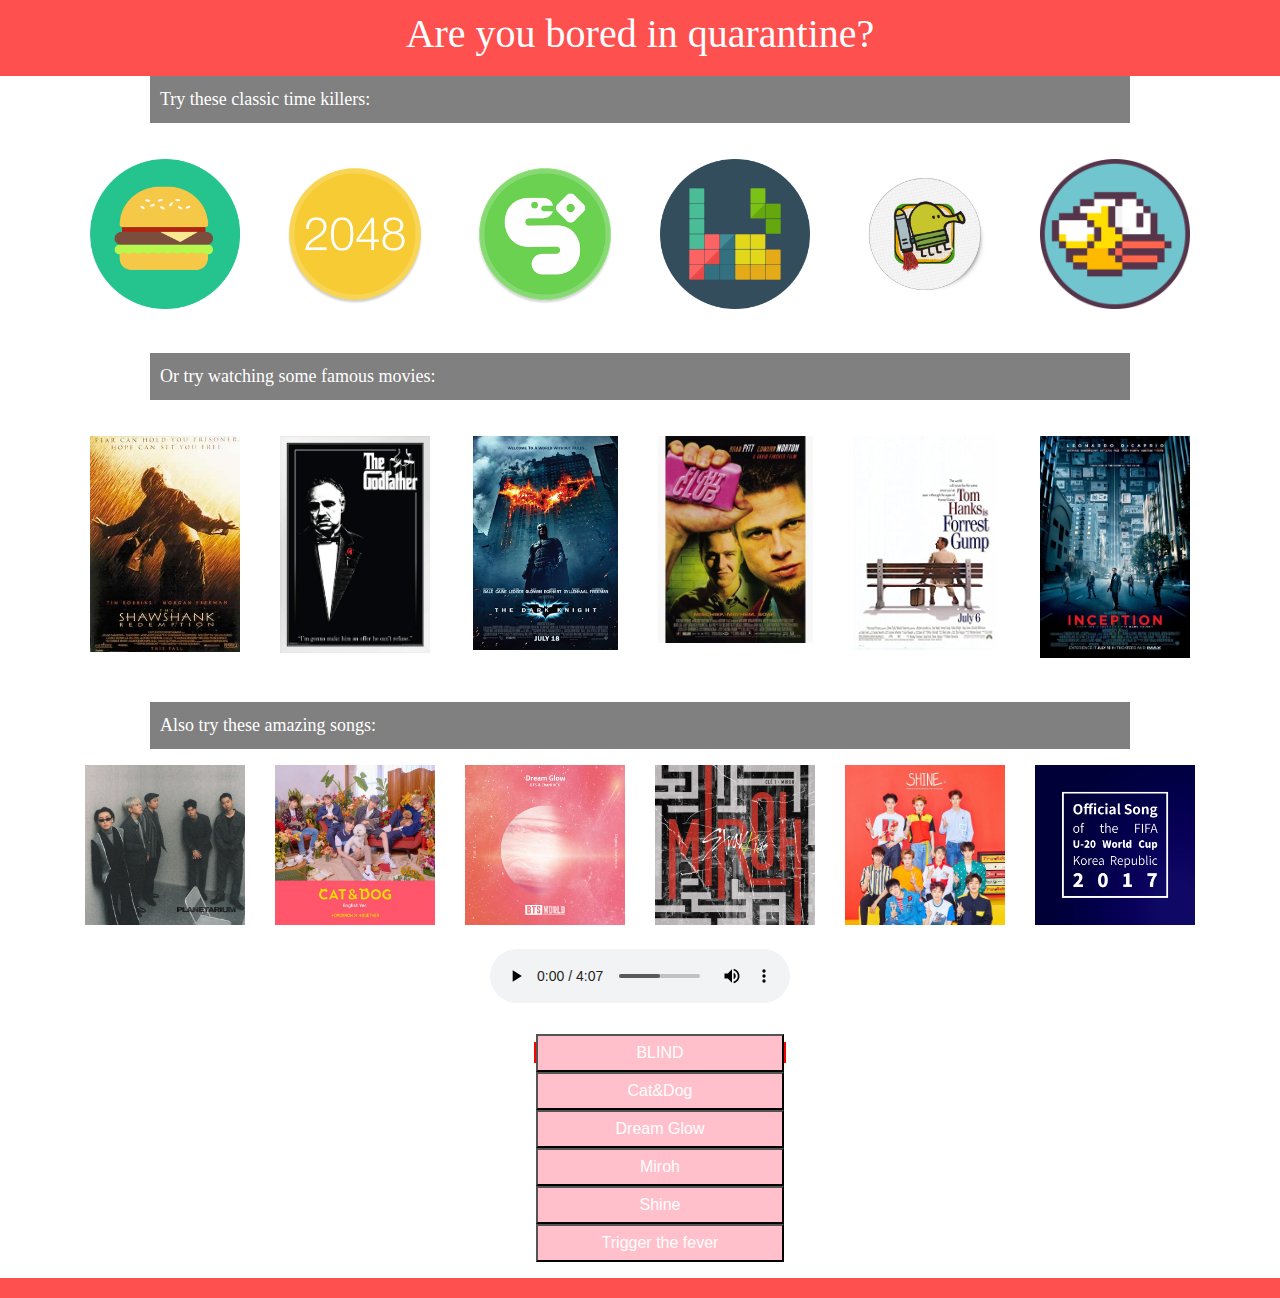
<file: index.html>
<!DOCTYPE HTML>
<html lang="en-US">
<head>
	<meta charset="UTF-8">
	<title>Quarantine Entertainer</title>
    <style>
        #playlist{
            list-style: none;
            text-align: center;
             background color: grey;
        }
        #playlist li a{
            color:black;
            text-decoration: none;
            background color: grey;

        }
        #playlist .current-song a{
            border: 2px solid red;
        }
    </style>
	
	<link rel="stylesheet" href="css/bootstrap.css" />
	<link rel="stylesheet" href="css/styles.css" />
</head>
<body style = "background: url('https://cdn.vox-cdn.com/thumbor/1PQ9-5R8FWWWny9rHVeFJbH7zh4=/0x0:5894x4418/1200x800/filters:focal(2476x1738:3418x2680)/cdn.vox-cdn.com/uploads/chorus_image/image/66599417/GettyImages_1178748416.0.jpg');
	background-repeat: no-repeat;
	background-size: cover;" >

	<header>

		<div class="top">
			<h1>Are you bored in quarantine?</h1>
		</div>
	
	</header>
	
	
	<section>

		<p>Try these classic time killers:</p>

		<div class="slide">
			<div class="container">
				<div class="row">
					<div class="col-lg-2 padding2">
						<a href="Games/SkyBurger/index.html">
							<img class="img-fluid" src="images/1.jpg" width=150 alt="" />
						</a>
					</div>
					<div class="col-lg-2 padding2">
						<a href="Games/2048/index.html">
							<img class="img-fluid" src="images/2.jpg" width=150 alt="" />
						</a>
					</div>
					<div class="col-lg-2 padding2">
						<a href="Games/Snake/index.html">
							<img class="img-fluid" src="images/3.jpg" width=150 alt="" />
						</a>
					</div>
					<div class="col-lg-2 padding2">
						<a href="Games/Tetris/index.html">
							<img class="img-fluid" src="images/4.jpg" width=150 alt="" />
						</a>
					</div>
					<div class="col-lg-2 padding2">
						<a href="Games/DoodleJump/index.html">
							<img class="img-fluid" src="images/5.jpg" width=150 alt="" />
						</a>
					</div>
					<div class="col-lg-2 padding2">
						<a href="Games/FlappyBird/index.html">
							<img class="img-fluid" src="images/6.jpg" width=150 alt="" />
						</a>
					</div>
					
				</div>
			</div>
		</div>

			<br>

		<p>Or try watching some famous movies:</p>

				<div class="slide">
			<div class="container">
				<div class="row">
					<div class="col-lg-2 padding2">
						<a href="https://ww2.123movies.la/movie/the-shawshank-redemption-2z5mmx4">
							<img class="img-fluid" src="images/the-shawshank-redemption-i13564.jpg" width=150 alt="" />
						</a>
					</div>
					<div class="col-lg-2 padding2">
						<a href="https://serialeonline.biz/the-godfather-1972/">
							<img class="img-fluid" src="images/611P0w5VDpL._AC_SL1024_.jpg" width=150 alt="" />
						</a>
					</div>
					<div class="col-lg-2 padding2">
						<a href="https://serialeonline.biz/the-dark-knight-2008/">
							<img class="img-fluid" src="images/81AJdOIEIhL._AC_SY679_.jpg" width=145 alt="" />
						</a>
					</div>
					<div class="col-lg-2 padding2">
						<a href="https://ww2.123movies.la/movie/fight-club-54n8k14">
							<img class="img-fluid" src="images/flat,750x,075,f-pad,750x1000,f8f8f8.jpg" width=155 alt="" />
						</a>
					</div>
					<div class="col-lg-2 padding2">
						<a href="https://vezionline.net/forrest-gump-1994.html">
							<img class="img-fluid" src="images/41dkwOlFjYL._AC_SY450_.jpg" width=142 alt="" />
						</a>
					</div>
					<div class="col-lg-2 padding2">
						<a href="https://filmehd.se/inception-inceputul-2010-filme-online.html">
							<img class="img-fluid" src="images/7106uLYY2LL._AC_SL1111_.jpg" width=150 alt="" />
						</a>
					</div>
					
				</div>
			</div>
		</div>
			<br>

		<p>Also try these amazing songs:</p>
		

		<div class="container">
				<div class="row">
					<div class="col-lg-2 padding2">
							<img class="img-fluid" src="images/4cbe7eed003defebad660232ca4875e7.1000x1000x1.jpg" width=200 alt="" />
					</div>
					<div class="col-lg-2 padding2">
						
							<img class="img-fluid" src="images/d431ca3dc1e2ac83aa38bcc7c983df50.jpg" width=200 alt="" />
						
					</div>
					<div class="col-lg-2 padding2">
						
							<img class="img-fluid" src="images/R-13764910-1560622802-5127.jpeg.jpg" width=200 alt="" />
						
					</div>
					<div class="col-lg-2 padding2">
						
							<img class="img-fluid" src="images/81FmhC5I3rL._AC_SL1000_.jpg" width=200 alt="" />
						
					</div>
					<div class="col-lg-2 padding2">
						
							<img class="img-fluid" src="images/PENTAGON_Shine_digital_cover_art.png" width=200 alt="" />
						
					</div>
					<div class="col-lg-2 padding2">
						
							<img class="img-fluid" src="images/600x600bf.png" width=200 alt="" />
						
					</div>
					
				</div>
			</div>

			<br>
		<div align="center">
	 		<audio src="" align: center; controls id="audioPlayer">Sorry, your browser doesn't support html5!
    		</audio>
		</div>
			<br>

    <ul id="playlist">
        <li class="current-song"><a href="audio/BLIND.mp3"><button>
    BLIND</button></a></li>
        <li><a href="audio/Cat&Dog.mp3"><button>Cat&Dog</button></a></li>
        <li><a href="audio/Dream Glow.mp3"><button>Dream Glow</button></a></li>
        <li><a href="audio/Miroh.mp3"><button>Miroh</button></a></li>
        <li><a href="audio/Shine.mp3"><button>Shine</button></a></li>
        <li><a href="audio/Trigger the fever.mp3"><button>Trigger the fever</button></a></li>
    </ul>
    <script src="https://code.jquery.com/jquery-2.2.0.js"></script>
    <script src="audioPlayer.js"></script>

    
    <script>
        audioPlayer();
    </script>


	</section> 
	
	
	<footer>
<div class="top">
			
		</div>
		
	</footer>
	
</body>
</html>
</file>
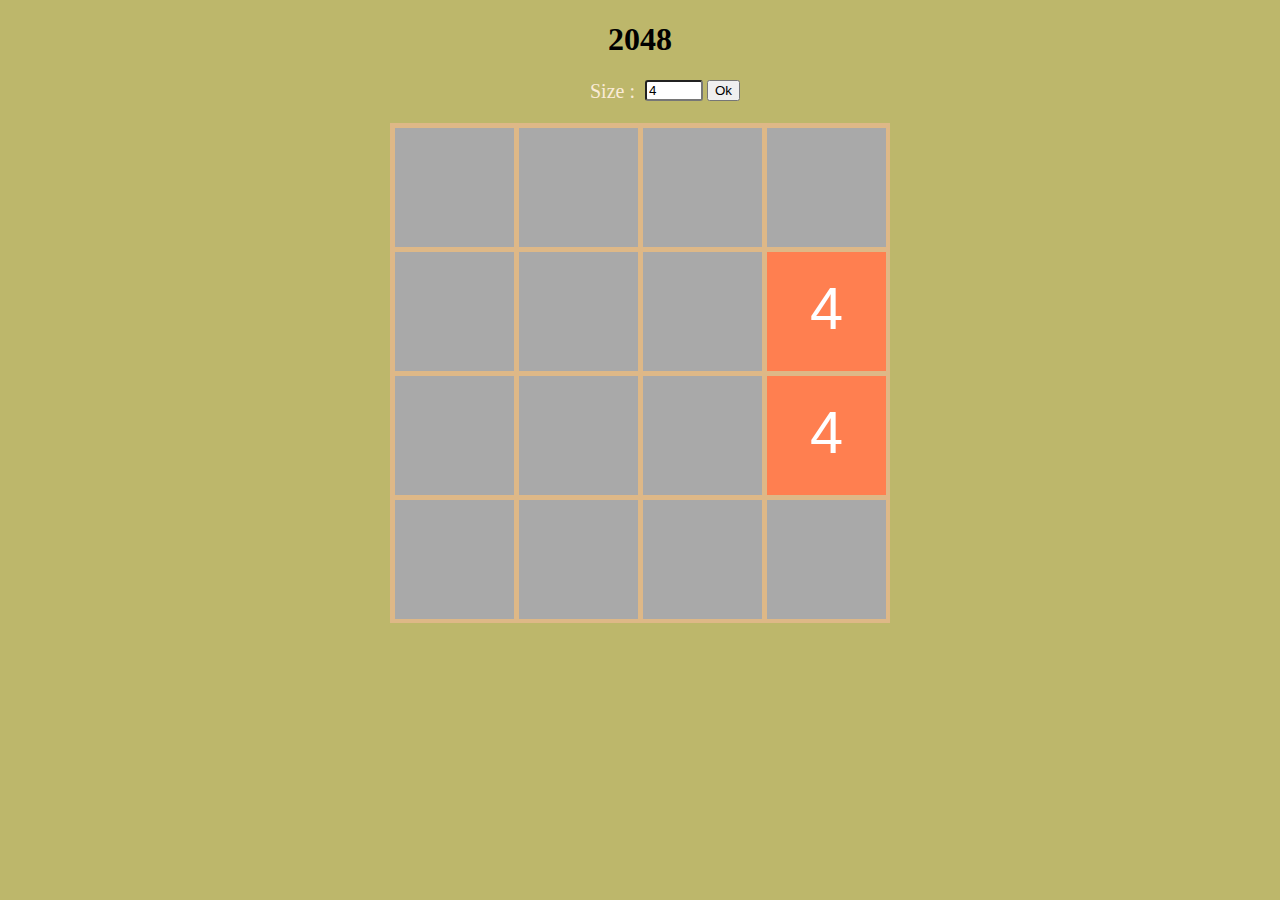
<file: Games/2048/index.html>
<!DOCTYPE html>
<html>
<head>
  <meta charset="UTF-8">
  <link href="static/style.css" rel="stylesheet">
  <title>2048</title>
</head>
<body>
  <h1>2048</h1>
  <p id="score"></p>
  <div id="size-bloc">
    <p id="size-title">Size : </p>
    <input id="size" type="number" value="4">
    <input id="change-size" type="button" value="Ok">
    <div class="clear"></div>
  </div>
  <div id="canvas-block">
    <canvas id="canvas" width="500" height="500"></canvas>
  </div>
  <script src="static/script.js"></script>
</body>
</html>
</file>
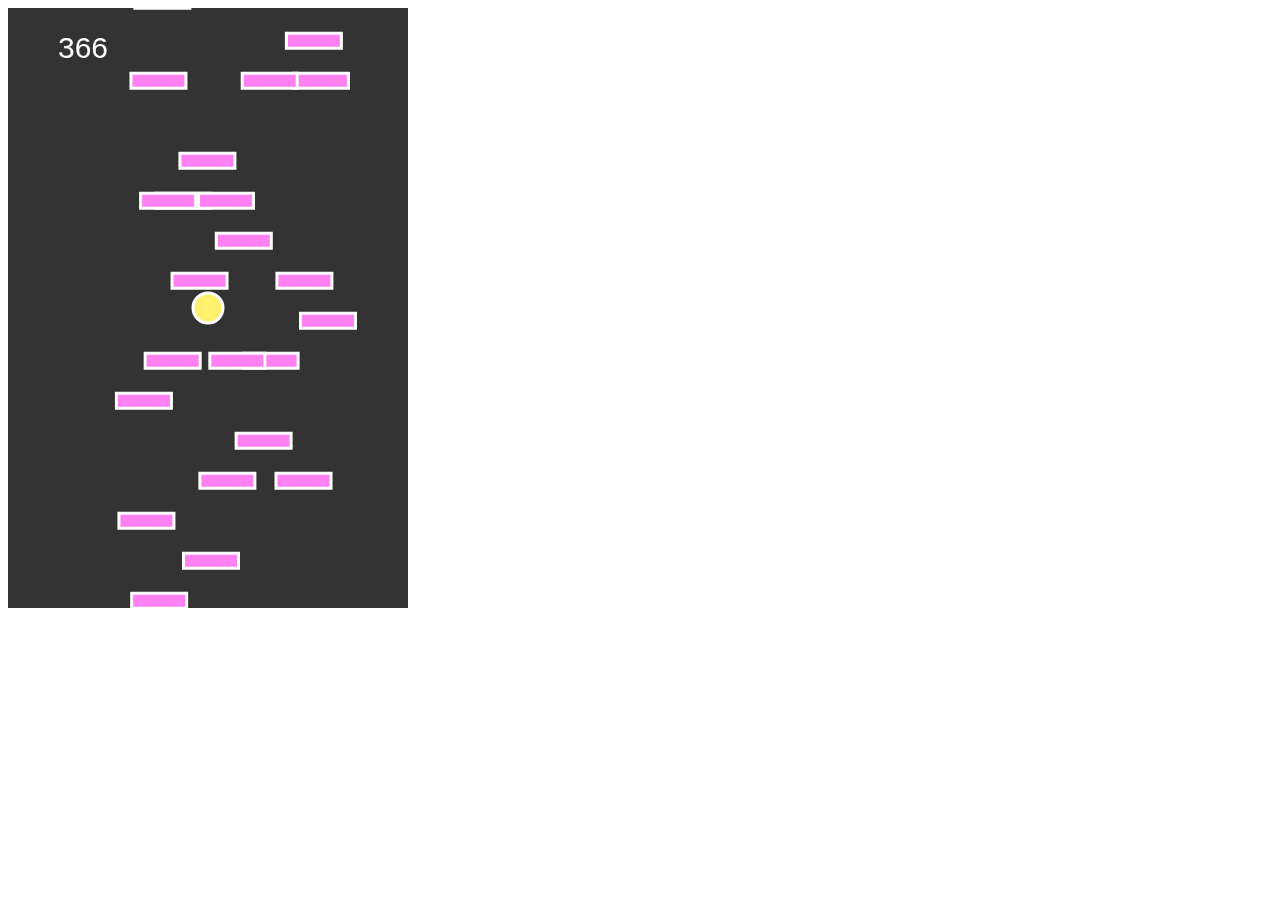
<file: Games/DoodleJump/index.html>
<!DOCTYPE html>
<html>
	<head>
	  <script type="text/javascript" src="../lib/p5min.js"></script>
	  <script type="text/javascript" src="DoodleJump.js"></script>
	  <script type="text/javascript" src="Doodler.js"></script>
	  <script type="text/javascript" src="Platform.js"></script>
	</head>
</html>
</file>
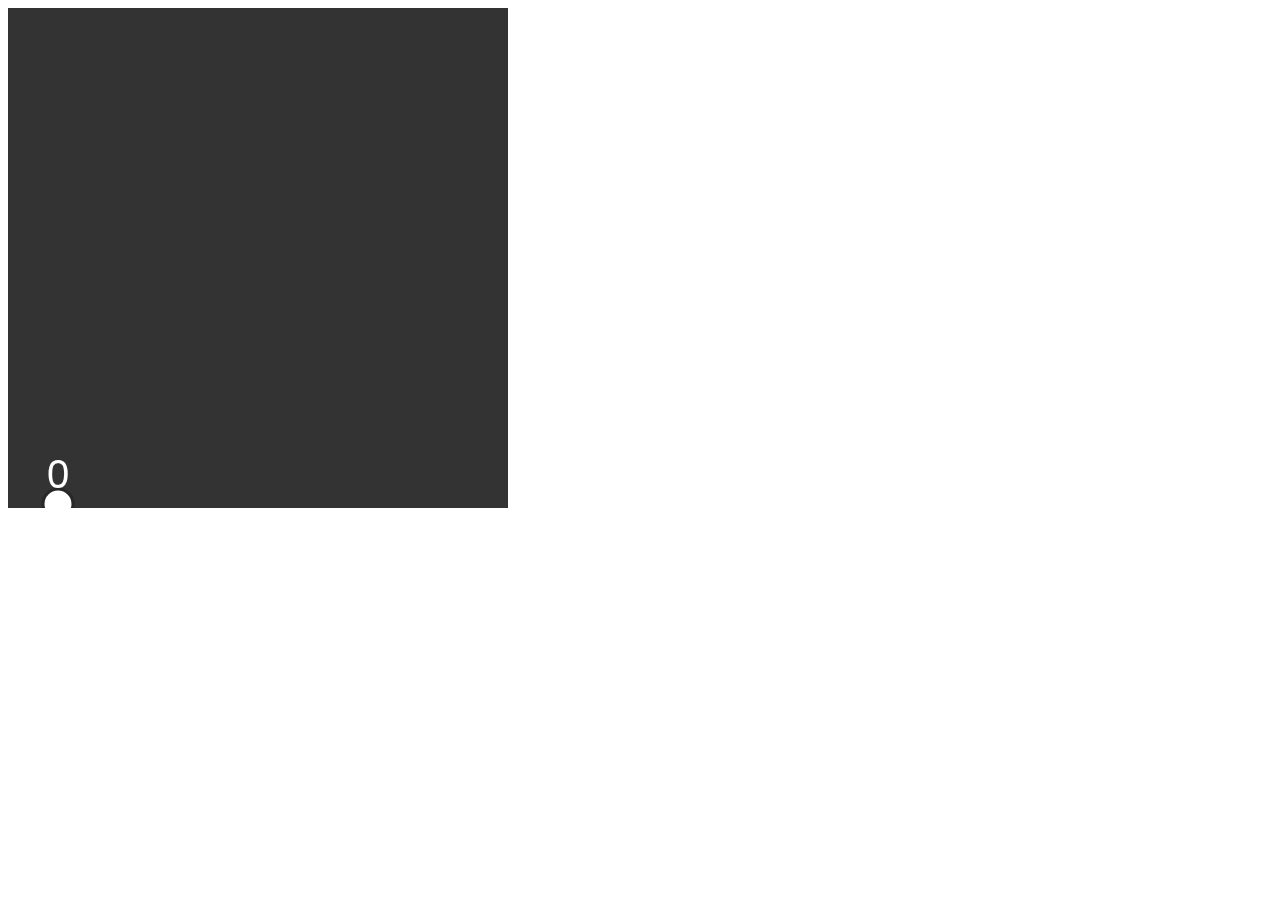
<file: Games/FlappyBird/index.html>
<!DOCTYPE html>
<html>
	<head>
	  <script type="text/javascript" src="../lib/p5min.js"></script>
	  <script type="text/javascript" src="FlappyBird.js"></script>
	  <script type="text/javascript" src="Bird.js"></script>
	  <script type="text/javascript" src="Pipe.js"></script>
	</head>
</html>
</file>
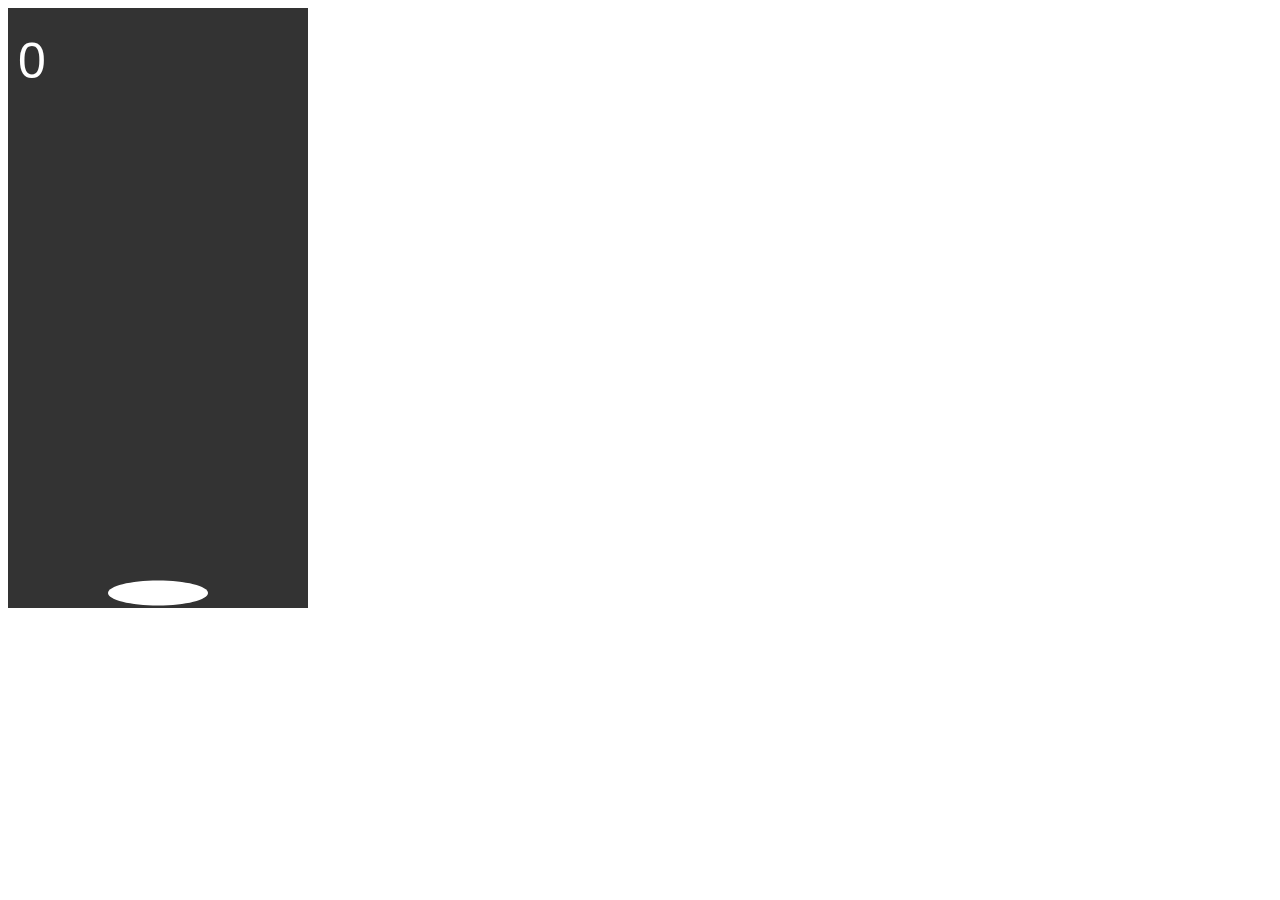
<file: Games/SkyBurger/index.html>
<!DOCTYPE html>
<html>
  <head>
    <script type="text/javascript" src="../lib/p5min.js"></script>
    <script type="text/javascript" src="SkyBurger.js"></script>
    <script type="text/javascript" src="Topping.js"></script>
  </head>
</html>
</file>
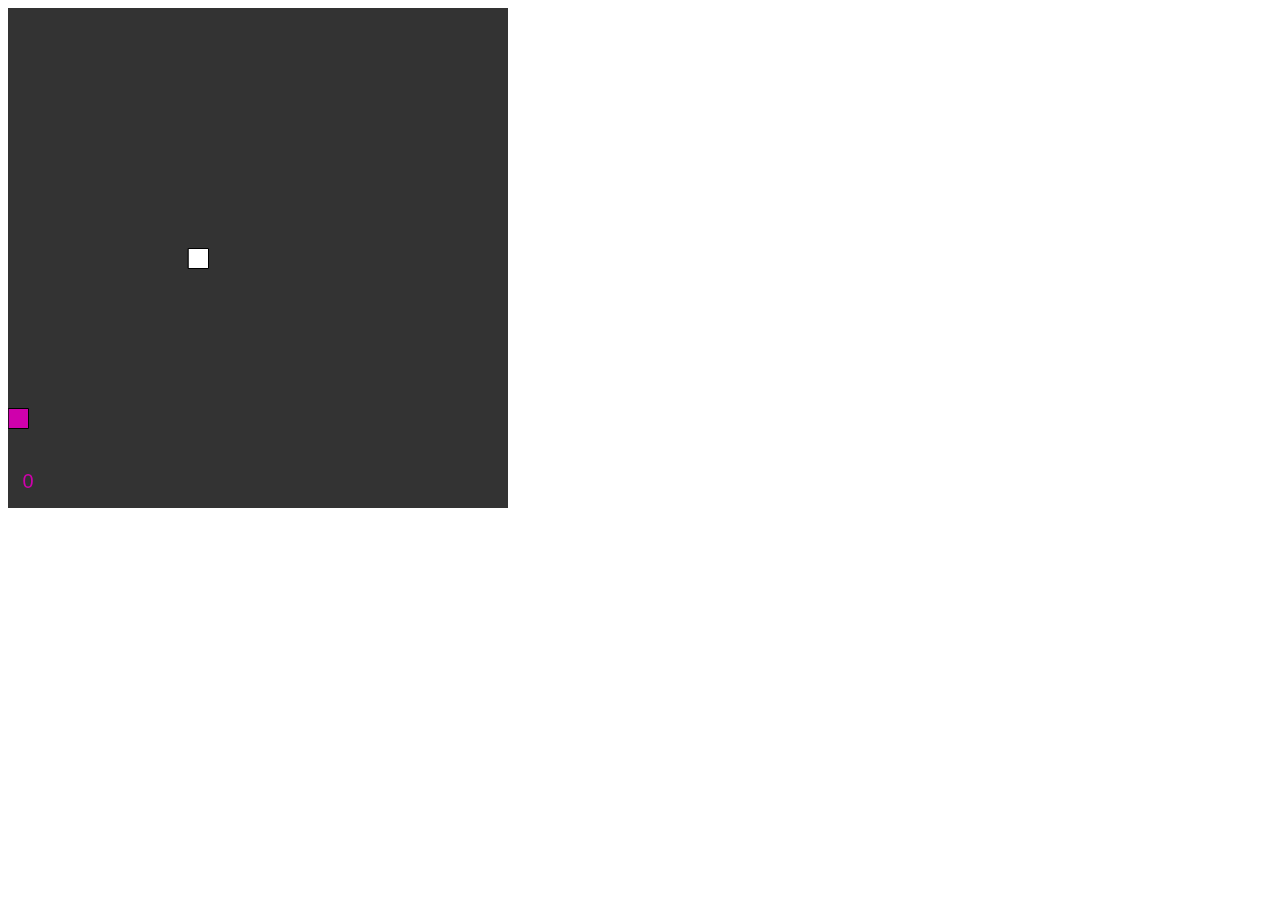
<file: Games/Snake/index.html>
<!DOCTYPE html>
<html>
	<head>
	  <script type="text/javascript" src="../lib/p5min.js"></script>
	  <script type="text/javascript" src="Snake.js"></script>
	  <script type="text/javascript" src="TileSnake.js"></script>
	</head>
</html>
</file>
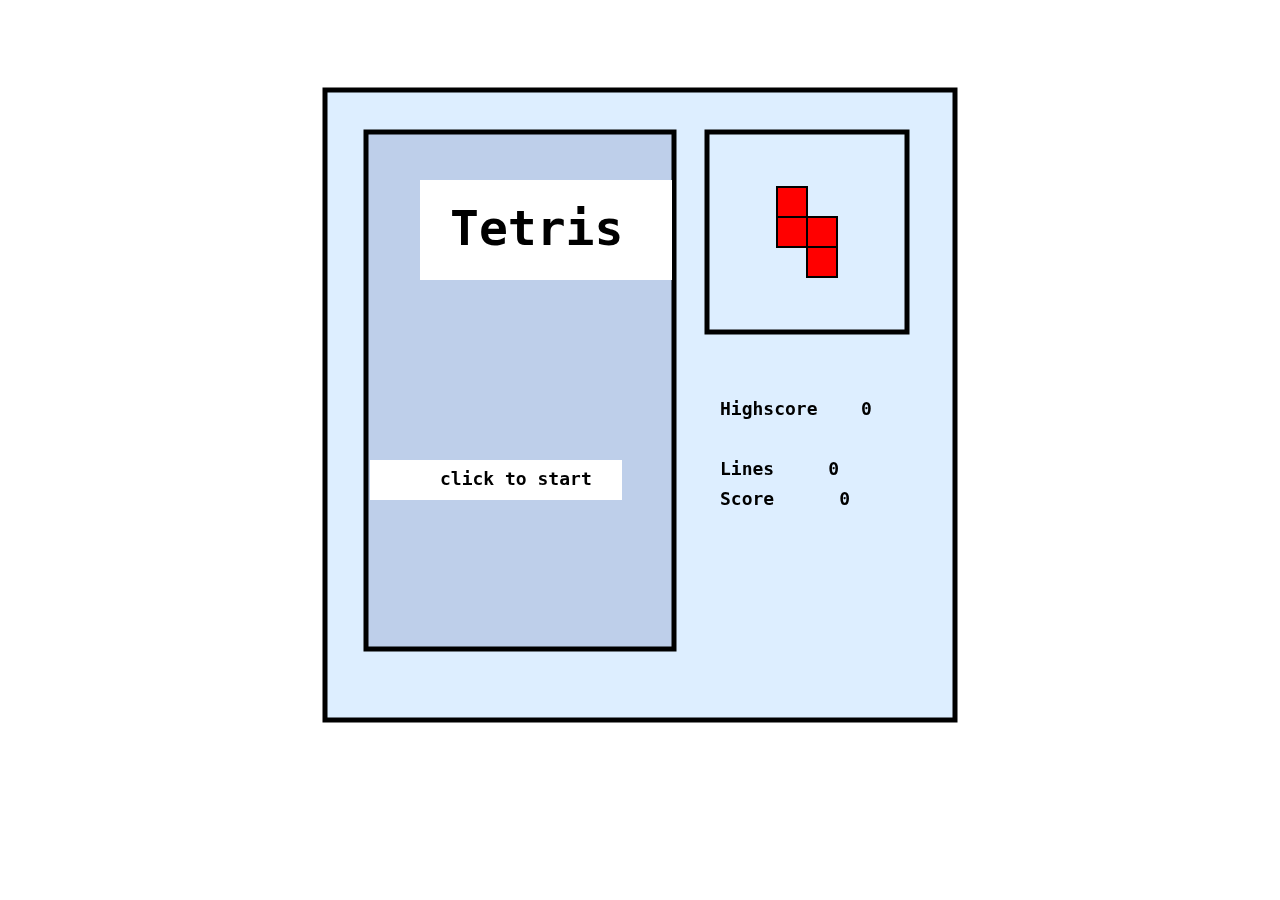
<file: Games/Tetris/index.html>
<!DOCTYPE html>
<html lang='en'>
 
<head>
    <meta charset='UTF-8'>
    <style>
        canvas {
            position: absolute;
            top: 45%;
            left: 50%;
            width: 640px;
            height: 640px;
            margin: -320px 0 0 -320px;
        }
    </style>

	
	
</head>
 
<body>
    <canvas></canvas>
    <script>
	
        'use strict';
        var canvas = document.querySelector('canvas');
        canvas.width = 640;
        canvas.height = 640;
 
        var g = canvas.getContext('2d');
 
        var right = { x: 1, y: 0 };
        var down = { x: 0, y: 1 };
        var left = { x: -1, y: 0 };
 
        var EMPTY = -1;
        var BORDER = -2;
 
        var fallingShape;
        var nextShape;
        var dim = 640;
        var nRows = 18;
        var nCols = 12;
        var blockSize = 30;
        var topMargin = 50;
        var leftMargin = 20;
        var scoreX = 400;
        var scoreY = 330;
        var titleX = 130;
        var titleY = 160;
        var clickX = 120;
        var clickY = 400;
        var previewCenterX = 467;
        var previewCenterY = 97;
        var mainFont = 'bold 48px monospace';
        var smallFont = 'bold 18px monospace';
        var colors = ['lightgreen', 'red', 'blue', 'purple', 'yellow', 'blueviolet', 'magenta'];
        var gridRect = { x: 46, y: 47, w: 308, h: 517 };
        var previewRect = { x: 387, y: 47, w: 200, h: 200 };
        var titleRect = { x: 100, y: 95, w: 252, h: 100 };
        var clickRect = { x: 50, y: 375, w: 252, h: 40 };
        var outerRect = { x: 5, y: 5, w: 630, h: 630 };
        var squareBorder = 'black';
        var titlebgColor = 'white';
        var textColor = 'black';
        var bgColor = '#DDEEFF';
        var gridColor = '#BECFEA';
        var gridBorderColor = 'black';
        var largeStroke = 5;
        var smallStroke = 2;

        var fallingShapeRow;
        var fallingShapeCol;
 
        var keyDown = false;
        var fastDown = false;
 
        var grid = [];
        var scoreboard = new Scoreboard();
 
        addEventListener('keydown', function (event) {
            if (!keyDown) {
                keyDown = true;
 
                if (scoreboard.isGameOver())
                    return;
 
                switch (event.key) {
 
                    case 'w':
                    case 'ArrowUp':
                        if (canRotate(fallingShape))
                            rotate(fallingShape);
                        break;
 
                    case 'a':
                    case 'ArrowLeft':
                        if (canMove(fallingShape, left))
                            move(left);
                        break;
 
                    case 'd':
                    case 'ArrowRight':
                        if (canMove(fallingShape, right))
                            move(right);
                        break;
 
                    case 's':
                    case 'ArrowDown':
                        if (!fastDown) {
                            fastDown = true;
                            while (canMove(fallingShape, down)) {
                                move(down);
                                draw();
                            }
                            shapeHasLanded();
                        }
                }
                draw();
            }
        });
 
        addEventListener('click', function () {
            startNewGame();
        });
 
        addEventListener('keyup', function () {
            keyDown = false;
            fastDown = false;
        });
 
        function canRotate(s) {
            if (s === Shapes.Square)
                return false;
 
            var pos = new Array(4);
            for (var i = 0; i < pos.length; i++) {
                pos[i] = s.pos[i].slice();
            }
 
            pos.forEach(function (row) {
                var tmp = row[0];
                row[0] = row[1];
                row[1] = -tmp;
            });
 
            return pos.every(function (p) {
                var newCol = fallingShapeCol + p[0];
                var newRow = fallingShapeRow + p[1];
                return grid[newRow][newCol] === EMPTY;
            });
        }
 
        function rotate(s) {
            if (s === Shapes.Square)
                return;
 
            s.pos.forEach(function (row) {
                var tmp = row[0];
                row[0] = row[1];
                row[1] = -tmp;
            });
        }
 
        function move(dir) {
            fallingShapeRow += dir.y;
            fallingShapeCol += dir.x;
        }
 
        function canMove(s, dir) {
            return s.pos.every(function (p) {
                var newCol = fallingShapeCol + dir.x + p[0];
                var newRow = fallingShapeRow + dir.y + p[1];
                return grid[newRow][newCol] === EMPTY;
            });
        }
 
        function shapeHasLanded() {
            addShape(fallingShape);
            if (fallingShapeRow < 2) {
                scoreboard.setGameOver();
                scoreboard.setTopscore();
            } else {
                scoreboard.addLines(removeLines());
            }
            selectShape();
        }
 
        function removeLines() {
            var count = 0;
            for (var r = 0; r < nRows - 1; r++) {
                for (var c = 1; c < nCols - 1; c++) {
                    if (grid[r][c] === EMPTY)
                        break;
                    if (c === nCols - 2) {
                        count++;
                        removeLine(r);
                    }
                }
            }
            return count;
        }
 
        function removeLine(line) {
            for (var c = 0; c < nCols; c++)
                grid[line][c] = EMPTY;
 
            for (var c = 0; c < nCols; c++) {
                for (var r = line; r > 0; r--)
                    grid[r][c] = grid[r - 1][c];
            }
        }
 
        function addShape(s) {
            s.pos.forEach(function (p) {
                grid[fallingShapeRow + p[1]][fallingShapeCol + p[0]] = s.ordinal;
            });
        }
 
        function Shape(shape, o) {
            this.shape = shape;
            this.pos = this.reset();
            this.ordinal = o;
        }
 
        var Shapes = {
            ZShape: [[0, -1], [0, 0], [-1, 0], [-1, 1]],
            SShape: [[0, -1], [0, 0], [1, 0], [1, 1]],
            IShape: [[0, -1], [0, 0], [0, 1], [0, 2]],
            TShape: [[-1, 0], [0, 0], [1, 0], [0, 1]],
            Square: [[0, 0], [1, 0], [0, 1], [1, 1]],
            LShape: [[-1, -1], [0, -1], [0, 0], [0, 1]],
            JShape: [[1, -1], [0, -1], [0, 0], [0, 1]]
        };
 
        function getRandomShape() {
            var keys = Object.keys(Shapes);
            var ord = Math.floor(Math.random() * keys.length);
            var shape = Shapes[keys[ord]];
            return new Shape(shape, ord);
        }
 
        Shape.prototype.reset = function () {
            this.pos = new Array(4);
            for (var i = 0; i < this.pos.length; i++) {
                this.pos[i] = this.shape[i].slice();
            }
            return this.pos;
        }
 
        function selectShape() {
            fallingShapeRow = 1;
            fallingShapeCol = 5;
            fallingShape = nextShape;
            nextShape = getRandomShape();
            if (fallingShape != null) {
                fallingShape.reset();
            }
        }
 
        function Scoreboard() {
            this.MAXLEVEL = 9;
 
            var level = 0;
            var lines = 0;
            var score = 0;
            var topscore = 0;
            var gameOver = true;
 
            this.reset = function () {
                this.setTopscore();
                level = lines = score = 0;
                gameOver = false;
            }
 
            this.setGameOver = function () {
                gameOver = true;
            }
 
            this.isGameOver = function () {
                return gameOver;
            }
 
            this.setTopscore = function () {
                if (score > topscore) {
                    topscore = score;
                }
            }
 
            this.getTopscore = function () {
                return topscore;
            }
 
            this.getSpeed = function () {
 
                switch (level) {
                    case 0: return 700;
                    case 1: return 600;
                    case 2: return 500;
                    case 3: return 400;
                    case 4: return 350;
                    case 5: return 300;
                    case 6: return 250;
                    case 7: return 200;
                    case 8: return 150;
                    case 9: return 100;
                    default: return 100;
                }
            }
 
            this.addScore = function (sc) {
                score += sc;
            }
 
            this.addLines = function (line) {
 
                switch (line) {
                    case 1:
                        this.addScore(10);
                        break;
                    case 2:
                        this.addScore(20);
                        break;
                    case 3:
                        this.addScore(30);
                        break;
                    case 4:
                        this.addScore(40);
                        break;
                    default:
                        return;
                }
 
                lines += line;
                if (lines > 10) {
                    this.addLevel();
                }
            }
 
            this.addLevel = function () {
                lines %= 10;
                if (level < this.MAXLEVEL) {
                    level++;
                }
            }
 
            this.getLevel = function () {
                return level;
            }
 
            this.getLines = function () {
                return lines;
            }
 
            this.getScore = function () {
                return score;
            }
        }
 
        function draw() {
            g.clearRect(0, 0, canvas.width, canvas.height);
 
            drawUI();
 
            if (scoreboard.isGameOver()) {
                drawStartScreen();
            } else {
                drawFallingShape();
            }
        }
 
        function drawStartScreen() {
            g.font = mainFont;
 
            fillRect(titleRect, titlebgColor);
            fillRect(clickRect, titlebgColor);
 
            g.fillStyle = textColor;
            g.fillText('Tetris', titleX, titleY);
 
            g.font = smallFont;
            g.fillText('click to start', clickX, clickY);
        }
 
        function fillRect(r, color) {
            g.fillStyle = color;
            g.fillRect(r.x, r.y, r.w, r.h);
        }
 
        function drawRect(r, color) {
            g.strokeStyle = color;
            g.strokeRect(r.x, r.y, r.w, r.h);
        }
 
        function drawSquare(colorIndex, r, c) {
            var bs = blockSize;
            g.fillStyle = colors[colorIndex];
            g.fillRect(leftMargin + c * bs, topMargin + r * bs, bs, bs);
 
            g.lineWidth = smallStroke;
            g.strokeStyle = squareBorder;
            g.strokeRect(leftMargin + c * bs, topMargin + r * bs, bs, bs);
        }
 
        function drawUI() {
 
            // background
            fillRect(outerRect, bgColor);
            fillRect(gridRect, gridColor);
 
            // the blocks dropped in the grid
            for (var r = 0; r < nRows; r++) {
                for (var c = 0; c < nCols; c++) {
                    var idx = grid[r][c];
                    if (idx > EMPTY)
                        drawSquare(idx, r, c);
                }
            }
 
            // the borders of grid and preview panel
            g.lineWidth = largeStroke;
            drawRect(gridRect, gridBorderColor);
            drawRect(previewRect, gridBorderColor);
            drawRect(outerRect, gridBorderColor);
 
            // scoreboard
            g.fillStyle = textColor;
            g.font = smallFont;
            g.fillText('Highscore    ' + scoreboard.getTopscore(), scoreX, scoreY);
            g.fillText('Lines     ' + scoreboard.getLines(), scoreX, scoreY + 60);
            g.fillText('Score      ' + scoreboard.getScore(), scoreX, scoreY + 90);
 
            // preview
            var minX = 5, minY = 5, maxX = 0, maxY = 0;
            nextShape.pos.forEach(function (p) {
                minX = Math.min(minX, p[0]);
                minY = Math.min(minY, p[1]);
                maxX = Math.max(maxX, p[0]);
                maxY = Math.max(maxY, p[1]);
            });
            var cx = previewCenterX - ((minX + maxX + 1) / 2.0 * blockSize);
            var cy = previewCenterY - ((minY + maxY + 1) / 2.0 * blockSize);
 
            g.translate(cx, cy);
            nextShape.shape.forEach(function (p) {
                drawSquare(nextShape.ordinal, p[1], p[0]);
            });
            g.translate(-cx, -cy);
        }
 
        function drawFallingShape() {
            var idx = fallingShape.ordinal;
            fallingShape.pos.forEach(function (p) {
                drawSquare(idx, fallingShapeRow + p[1], fallingShapeCol + p[0]);
            });
        }
 
       function animate(lastFrameTime) {
            var requestId = requestAnimationFrame(function () {
                animate(lastFrameTime);
            });
 
            var time = new Date().getTime();
            var delay = scoreboard.getSpeed();
 
            if (lastFrameTime + delay < time) {
 
                if (!scoreboard.isGameOver()) {
 
                    if (canMove(fallingShape, down)) {
                        move(down);
                    } else {
                        shapeHasLanded();
                    }
                    draw();
                    lastFrameTime = time;
 
                } else {
                    cancelAnimationFrame(requestId);
                }
            }
        }
 
        function startNewGame() {
            initGrid();
            selectShape();
            scoreboard.reset();
            animate(-1);
        }
 
        function initGrid() {
            function fill(arr, value) {
                for (var i = 0; i < arr.length; i++) {
                    arr[i] = value;
                }
            }
            for (var r = 0; r < nRows; r++) {
                grid[r] = new Array(nCols);
                fill(grid[r], EMPTY);
                for (var c = 0; c < nCols; c++) {
                    if (c === 0 || c === nCols - 1 || r === nRows - 1)
                        grid[r][c] = BORDER;
                }
            }
        }
 
        function init() {
            initGrid();
            selectShape();
            draw();
        }
 
        init();
    </script>
 
</body>
 
</html>
</file>
<file: css/styles.css>
.top{
	background-color: #ff5050;
	padding: 10px 0;
	text-align: center;
	color: white;
	font-family: 'Trocchi'
}

.navigation li, 
.social li{
	display: inline-block;
}

.navigation li{
	margin-left: 10px;
	margin-right: 10px;
}

.social li{
	margin-left: 10px;
}

.navigation ul{
	text-align: center;
	padding-top: 12px;
}

.navigation a{
	color: black;
	font-size: 14px;
	font-weight: bold;
}

.social ul{
	padding-top: 12px;
}

.extra-nav{
	background-color:#e6e6e6;
	padding: 5px 0;
}

.extra-nav a{
	color: blue;
}

.slide {
	padding: 20px 0;
}

.slide img{
	display: block;
	margin: 0 auto;
}

.info{
	padding: 40px 0;
	text-align: center;
}

.info .title{
	background-color:#ccffcc; 
	padding: 20px;
	box-shadow: 0 4px 2px -2px #bfbdbd;
}

.info img{
	
	margin-bottom: 40px;
}

.info h2{
	margin-bottom: 20px;
	color:#27bec5;
}

.info p{
	margin-bottom: 20px;
	color:#1e1c1c;
}

.info a{
	margin-bottom: 20px;
	font-weight: bold;
}

.contact p{
	font-size: 12px;
	color: #ffffff;
	font-weight: bold;
	text-align: right;
	margin-bottom: 10px;
}

.tail {
	padding: 5px 0;
	color: #1e1c1c;
}

p {
	padding: 10px 10px;
	color: white;
	background-color: grey;
	margin-left: 150px;
	margin-right: 150px;
font-family: 'Raleway';
font-size: 18px
}

button {
	background-color: pink;
color: white;
padding: 5px 28px;
cursor: pointer;
width: 20%;
}
</file>
<file: Games/2048/static/style.css>
body{
    background-color: darkkhaki;
}

p{
    color: antiquewhite;
    font-size: 20px;
}

h1{
    text-align: center;
}

#score{
    text-align: center;
}

.clear{
    clear: both;
}
#size-bloc{
    margin-left: -50px;
    padding-left: 50%;
}

#size-title{
    float: left;
    margin-top: 0px;
}

#size{
    width: 50px;
    margin-left: 10px;
    border-radius: 3px;
}

#canvas{
    background-color: burlywood;
}

#canvas-block{
    margin-left: -250px;
    padding-left: 50%;
}
</file>
